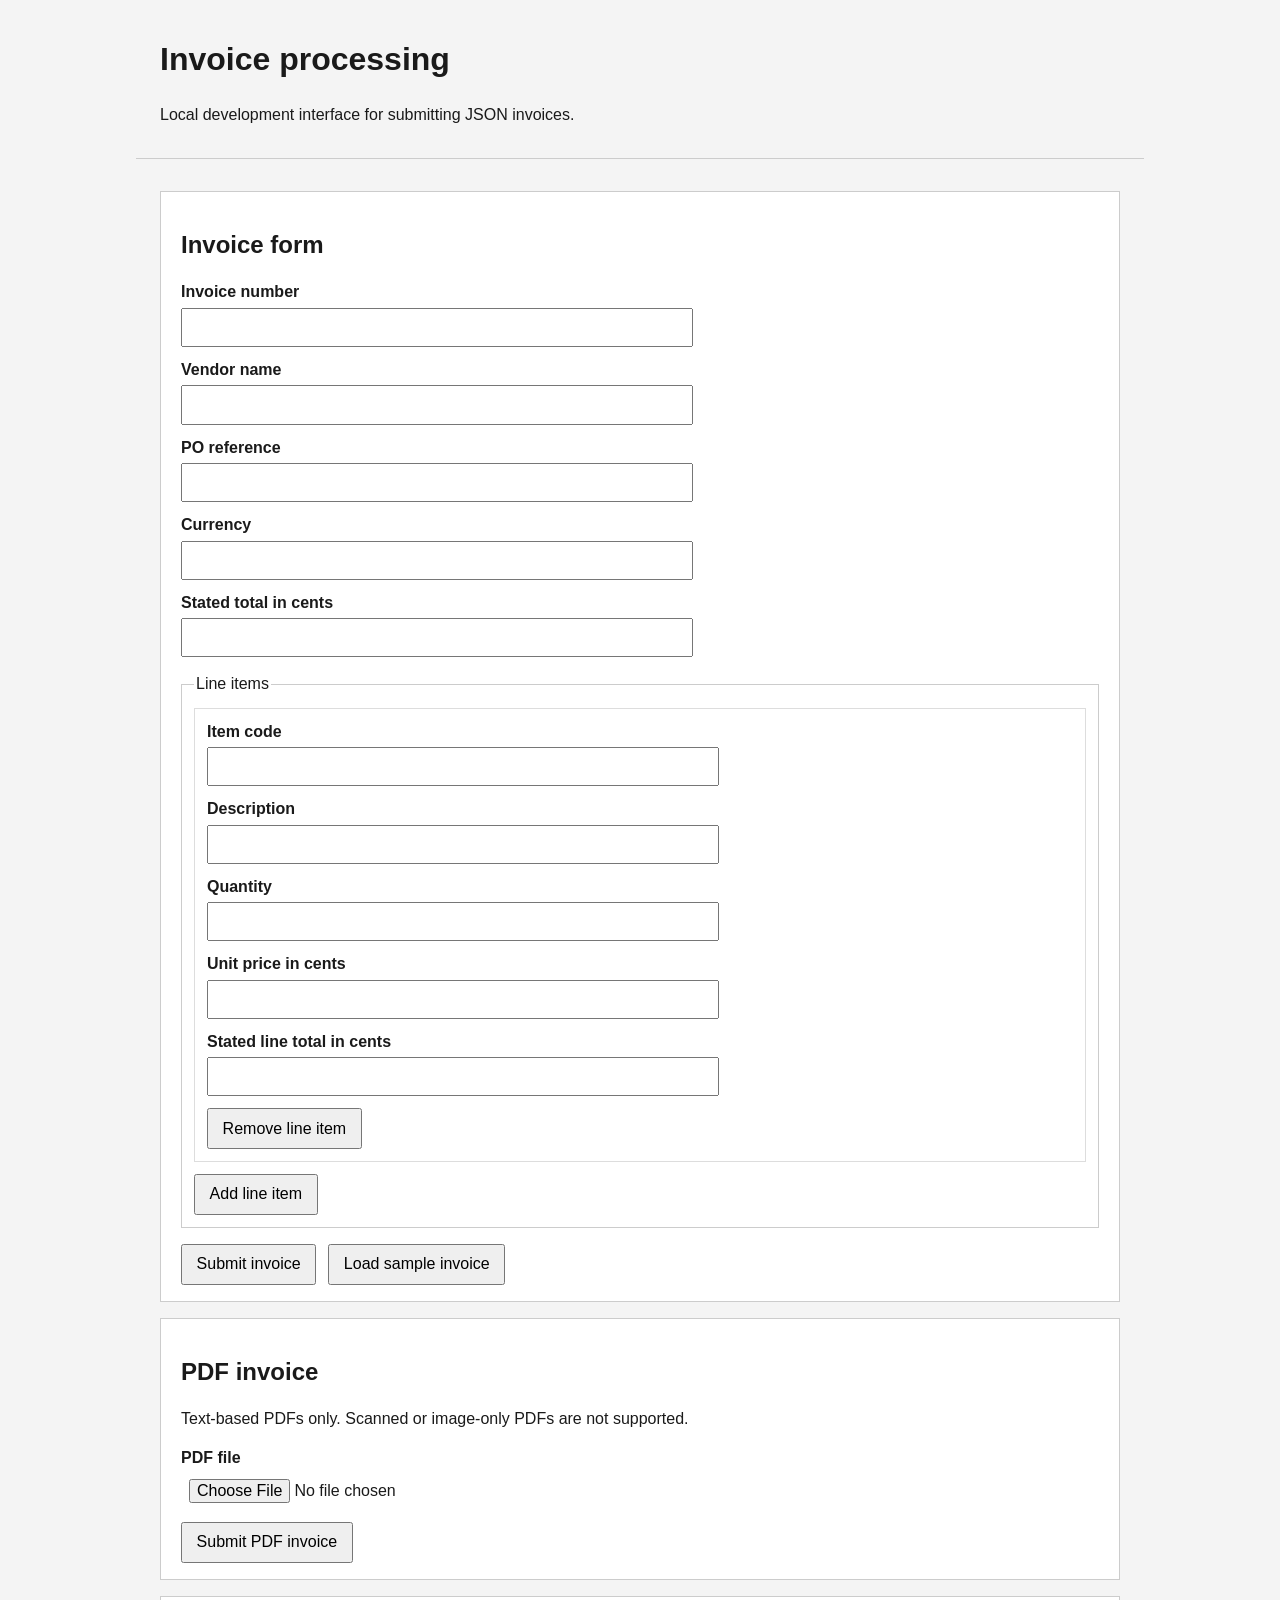
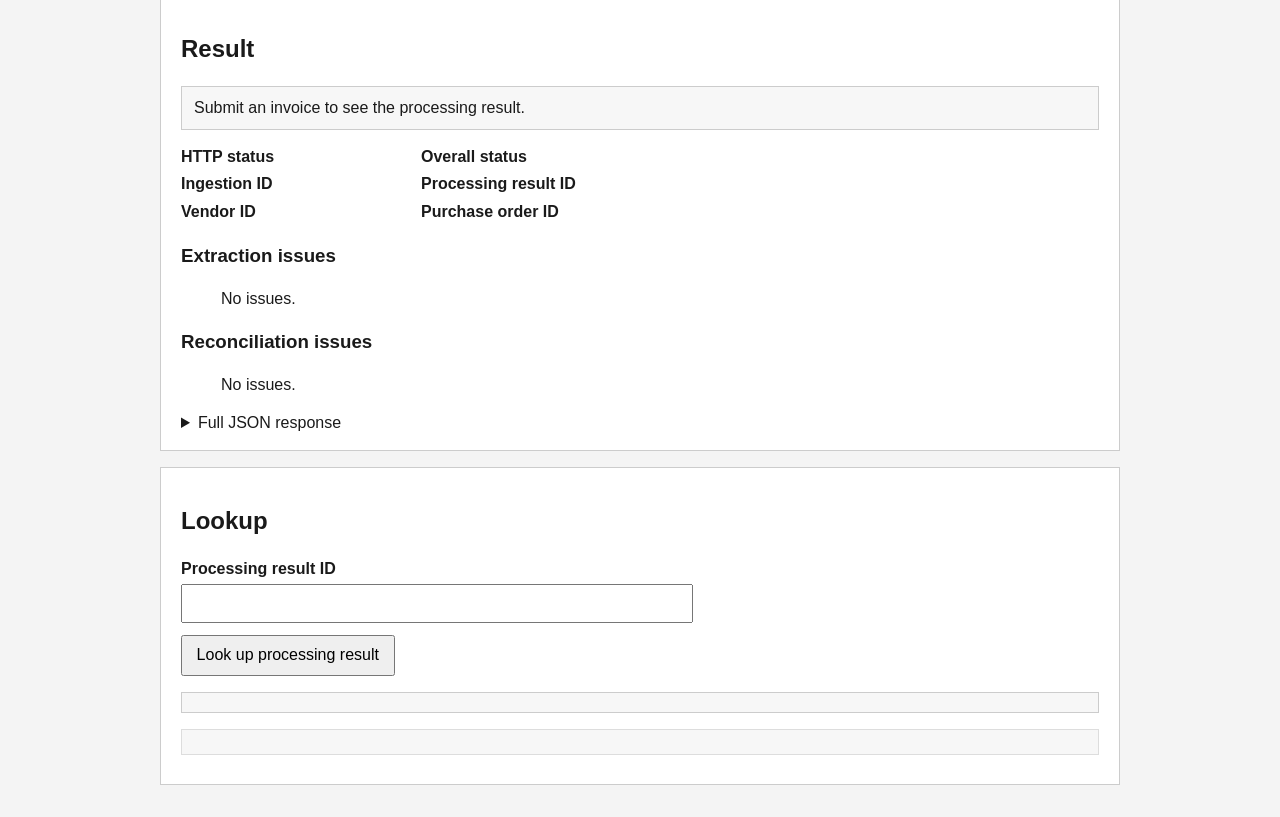
<file: static/index.html>
<!DOCTYPE html>
<html lang="en">
  <head>
    <meta charset="utf-8">
    <meta name="viewport" content="width=device-width, initial-scale=1">
    <title>Invoice processing</title>
    <link rel="stylesheet" href="/static/styles.css">
  </head>
  <body>
    <header>
      <h1>Invoice processing</h1>
      <p>Local development interface for submitting JSON invoices.</p>
    </header>

    <main>
      <section id="invoice-form-section" aria-labelledby="invoice-form-heading">
        <h2 id="invoice-form-heading">Invoice form</h2>
        <form id="invoice-form">
          <div class="field">
            <label for="invoice-number">Invoice number</label>
            <input id="invoice-number" name="invoice_number" type="text" required>
          </div>
          <div class="field">
            <label for="vendor-name">Vendor name</label>
            <input id="vendor-name" name="vendor_name" type="text" required>
          </div>
          <div class="field">
            <label for="po-reference">PO reference</label>
            <input id="po-reference" name="po_reference" type="text" required>
          </div>
          <div class="field">
            <label for="currency">Currency</label>
            <input id="currency" name="currency" type="text" required maxlength="3">
          </div>
          <div class="field">
            <label for="stated-total-cents">Stated total in cents</label>
            <input id="stated-total-cents" name="stated_total_cents" type="number" required>
          </div>

          <fieldset>
            <legend>Line items</legend>
            <div id="line-items">
              <div class="line-item" data-line-item="true">
                <div class="field">
                  <label for="item-code-1">Item code</label>
                  <input id="item-code-1" name="item_code" type="text" required>
                </div>
                <div class="field">
                  <label for="description-1">Description</label>
                  <input id="description-1" name="description" type="text" required>
                </div>
                <div class="field">
                  <label for="quantity-1">Quantity</label>
                  <input id="quantity-1" name="quantity" type="number" required>
                </div>
                <div class="field">
                  <label for="unit-price-1">Unit price in cents</label>
                  <input id="unit-price-1" name="unit_price_cents" type="number" required>
                </div>
                <div class="field">
                  <label for="line-total-1">Stated line total in cents</label>
                  <input id="line-total-1" name="stated_line_total_cents" type="number" required>
                </div>
                <button type="button" class="remove-line-item">Remove line item</button>
              </div>
            </div>
            <button type="button" id="add-line-item">Add line item</button>
          </fieldset>

          <div class="actions">
            <button type="submit" id="submit-invoice">Submit invoice</button>
            <button type="button" id="load-sample">Load sample invoice</button>
          </div>
        </form>
      </section>

      <section id="pdf-upload-section" aria-labelledby="pdf-upload-heading">
        <h2 id="pdf-upload-heading">PDF invoice</h2>
        <p>Text-based PDFs only. Scanned or image-only PDFs are not supported.</p>
        <form id="pdf-form">
          <div class="field">
            <label for="pdf-file">PDF file</label>
            <input id="pdf-file" name="file" type="file" accept=".pdf,application/pdf" required>
          </div>
          <button type="submit" id="submit-pdf">Submit PDF invoice</button>
        </form>
      </section>

      <section id="result-panel" aria-labelledby="result-heading">
        <h2 id="result-heading">Result</h2>
        <p id="result-message" class="status-message" aria-live="polite">
          Submit an invoice to see the processing result.
        </p>
        <dl id="result-summary" hidden>
          <div>
            <dt>HTTP status</dt>
            <dd id="result-http-status"></dd>
          </div>
          <div>
            <dt>Overall status</dt>
            <dd id="result-status"></dd>
          </div>
          <div>
            <dt>Ingestion ID</dt>
            <dd id="result-ingestion-id"></dd>
          </div>
          <div>
            <dt>Processing result ID</dt>
            <dd id="result-processing-id"></dd>
          </div>
          <div>
            <dt>Vendor ID</dt>
            <dd id="result-vendor-id"></dd>
          </div>
          <div>
            <dt>Purchase order ID</dt>
            <dd id="result-po-id"></dd>
          </div>
        </dl>
        <h3>Extraction issues</h3>
        <ul id="result-extraction-issues"></ul>
        <h3>Reconciliation issues</h3>
        <ul id="result-issues"></ul>
        <details id="result-json-details">
          <summary>Full JSON response</summary>
          <pre id="result-json"></pre>
        </details>
      </section>

      <section id="lookup-panel" aria-labelledby="lookup-heading">
        <h2 id="lookup-heading">Lookup</h2>
        <form id="lookup-form">
          <div class="field">
            <label for="lookup-id">Processing result ID</label>
            <input id="lookup-id" name="processing_result_id" type="number" min="1" required>
          </div>
          <button type="submit" id="lookup-submit">Look up processing result</button>
        </form>
        <p id="lookup-message" class="status-message" aria-live="polite"></p>
        <pre id="lookup-json"></pre>
      </section>
    </main>

    <script src="/static/app.js"></script>
  </body>
</html>
</file>
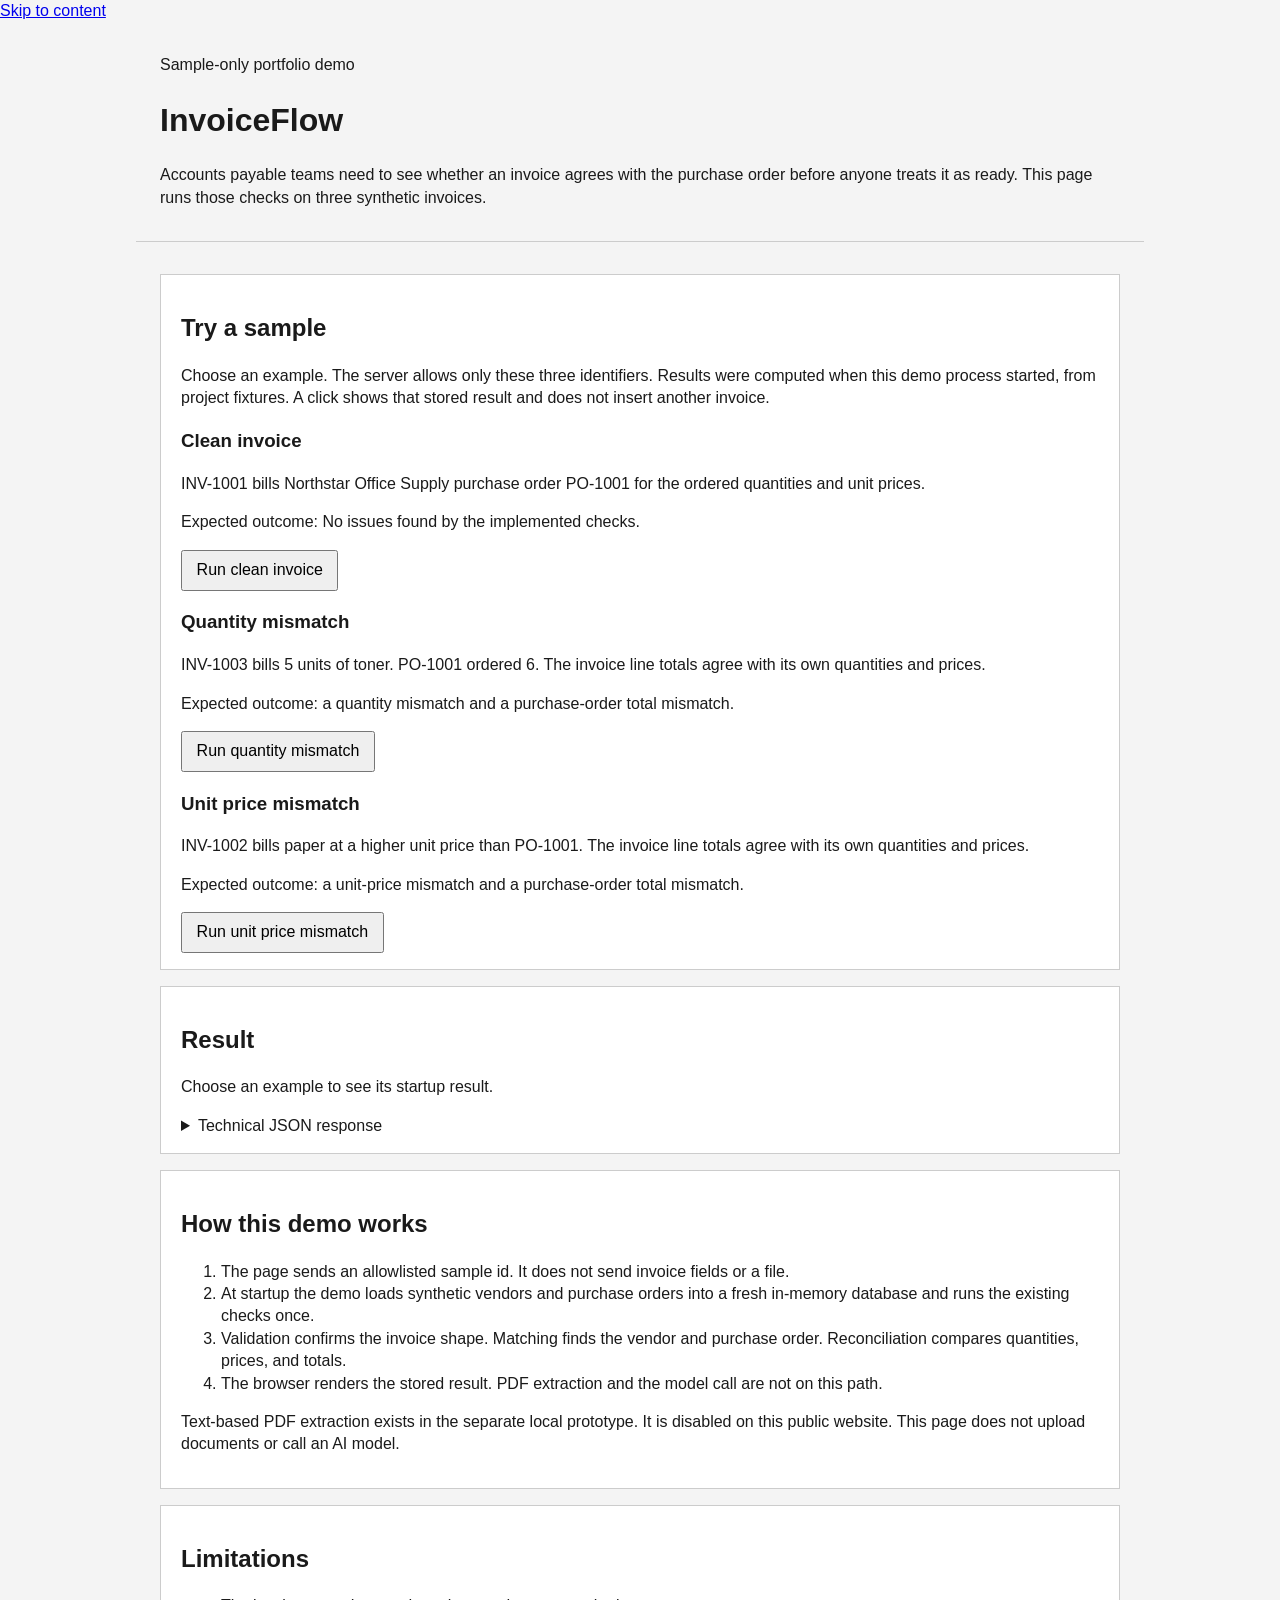
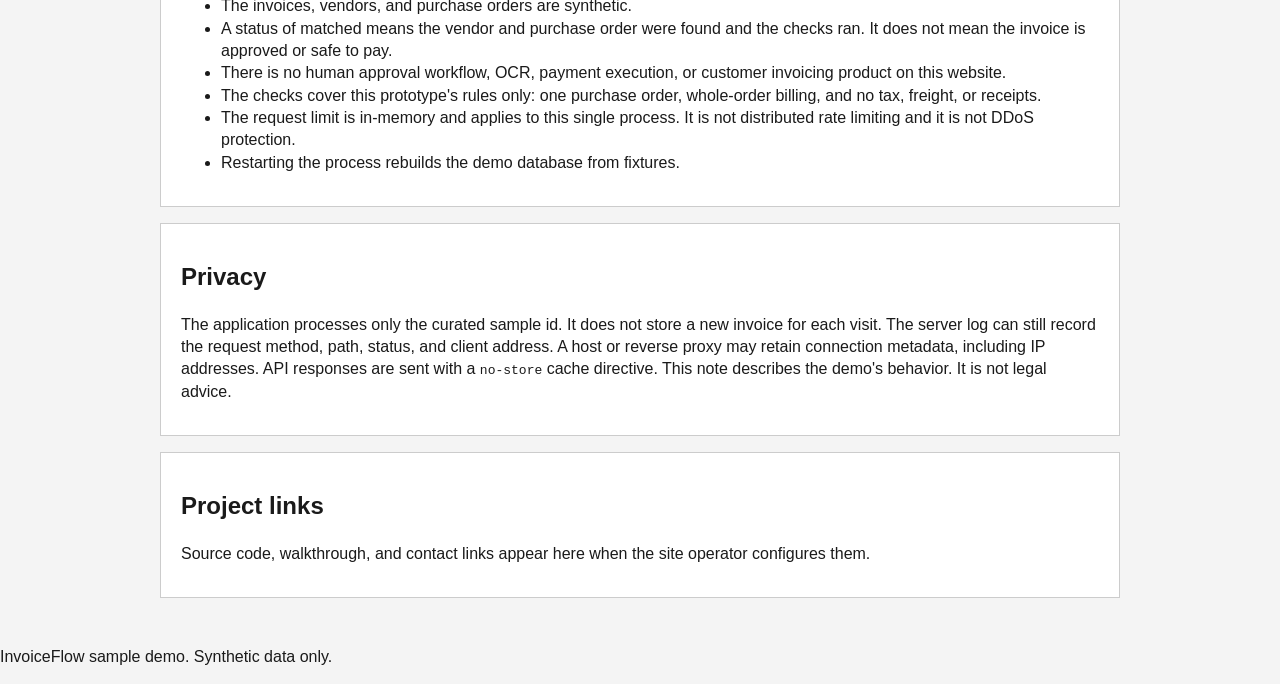
<file: static/demo/index.html>
<!DOCTYPE html>
<html lang="en">
  <head>
    <meta charset="utf-8">
    <meta name="viewport" content="width=device-width, initial-scale=1">
    <title>InvoiceFlow demo</title>
    <link rel="stylesheet" href="/static/styles.css">
  </head>
  <body>
    <a class="skip-link" href="#main">Skip to content</a>
    <header class="site-header">
      <p class="eyebrow">Sample-only portfolio demo</p>
      <h1>InvoiceFlow</h1>
      <p class="lede">
        Accounts payable teams need to see whether an invoice agrees with the
        purchase order before anyone treats it as ready. This page runs those
        checks on three synthetic invoices.
      </p>
    </header>

    <main id="main">
      <section aria-labelledby="try-heading">
        <h2 id="try-heading">Try a sample</h2>
        <p>
          Choose an example. The server allows only these three identifiers.
          Results were computed when this demo process started, from project
          fixtures. A click shows that stored result and does not insert another
          invoice.
        </p>
        <div class="example-list">
          <article class="example-card">
            <h3>Clean invoice</h3>
            <p>
              INV-1001 bills Northstar Office Supply purchase order PO-1001
              for the ordered quantities and unit prices.
            </p>
            <p>Expected outcome: No issues found by the implemented checks.</p>
            <button type="button" data-sample-id="valid">Run clean invoice</button>
          </article>
          <article class="example-card">
            <h3>Quantity mismatch</h3>
            <p>
              INV-1003 bills 5 units of toner. PO-1001 ordered 6. The invoice
              line totals agree with its own quantities and prices.
            </p>
            <p>
              Expected outcome: a quantity mismatch and a purchase-order total
              mismatch.
            </p>
            <button type="button" data-sample-id="quantity-mismatch">
              Run quantity mismatch
            </button>
          </article>
          <article class="example-card">
            <h3>Unit price mismatch</h3>
            <p>
              INV-1002 bills paper at a higher unit price than PO-1001. The
              invoice line totals agree with its own quantities and prices.
            </p>
            <p>
              Expected outcome: a unit-price mismatch and a purchase-order
              total mismatch.
            </p>
            <button type="button" data-sample-id="price-mismatch">
              Run unit price mismatch
            </button>
          </article>
        </div>
      </section>

      <section id="result-section" aria-labelledby="result-heading">
        <h2 id="result-heading" tabindex="-1">Result</h2>
        <p id="result-status" class="status" role="status" aria-live="polite">
          Choose an example to see its startup result.
        </p>
        <article id="result-card" class="result-card" hidden>
          <h3 id="result-title"></h3>
          <p id="result-scenario"></p>
          <p id="result-timing"></p>
          <dl>
            <div>
              <dt>Invoice number</dt>
              <dd id="result-invoice-number"></dd>
            </div>
            <div>
              <dt>Processing status</dt>
              <dd id="result-processing-status"></dd>
            </div>
            <div>
              <dt>Vendor record</dt>
              <dd id="result-vendor-id"></dd>
            </div>
            <div>
              <dt>Purchase order record</dt>
              <dd id="result-po-id"></dd>
            </div>
          </dl>
          <p id="result-meaning"></p>
          <h4>Issues found by the implemented checks</h4>
          <ul id="result-issues"></ul>
        </article>
        <details id="result-json-details">
          <summary>Technical JSON response</summary>
          <pre id="result-json"></pre>
        </details>
      </section>

      <section aria-labelledby="workflow-heading">
        <h2 id="workflow-heading">How this demo works</h2>
        <ol class="workflow">
          <li>The page sends an allowlisted sample id. It does not send invoice fields or a file.</li>
          <li>At startup the demo loads synthetic vendors and purchase orders into a fresh in-memory database and runs the existing checks once.</li>
          <li>Validation confirms the invoice shape. Matching finds the vendor and purchase order. Reconciliation compares quantities, prices, and totals.</li>
          <li>The browser renders the stored result. PDF extraction and the model call are not on this path.</li>
        </ol>
        <p>
          Text-based PDF extraction exists in the separate local prototype. It
          is disabled on this public website. This page does not upload
          documents or call an AI model.
        </p>
      </section>

      <section aria-labelledby="limits-heading">
        <h2 id="limits-heading">Limitations</h2>
        <ul>
          <li>The invoices, vendors, and purchase orders are synthetic.</li>
          <li>A status of matched means the vendor and purchase order were found and the checks ran. It does not mean the invoice is approved or safe to pay.</li>
          <li>There is no human approval workflow, OCR, payment execution, or customer invoicing product on this website.</li>
          <li>The checks cover this prototype's rules only: one purchase order, whole-order billing, and no tax, freight, or receipts.</li>
          <li>The request limit is in-memory and applies to this single process. It is not distributed rate limiting and it is not DDoS protection.</li>
          <li>Restarting the process rebuilds the demo database from fixtures.</li>
        </ul>
      </section>

      <section aria-labelledby="privacy-heading">
        <h2 id="privacy-heading">Privacy</h2>
        <p>
          The application processes only the curated sample id. It does not
          store a new invoice for each visit. The server log can still record
          the request method, path, status, and client address. A host or
          reverse proxy may retain connection metadata, including IP addresses.
          API responses are sent with a <code>no-store</code> cache directive.
          This note describes the demo's behavior. It is not legal advice.
        </p>
      </section>

      <section aria-labelledby="links-heading">
        <h2 id="links-heading">Project links</h2>
        <p id="links-note">
          Source code, walkthrough, and contact links appear here when the
          site operator configures them.
        </p>
        <ul id="project-link-list"></ul>
      </section>
    </main>

    <footer class="site-footer">
      <p>InvoiceFlow sample demo. Synthetic data only.</p>
    </footer>
    <script src="/static/app.js"></script>
  </body>
</html>
</file>
<file: static/styles.css>
body {
  font-family: Helvetica, Arial, sans-serif;
  color: #1a1a1a;
  background: #f4f4f4;
  margin: 0;
  line-height: 1.4;
}

header,
main {
  max-width: 960px;
  margin: 0 auto;
  padding: 1rem 1.5rem;
}

header {
  border-bottom: 1px solid #ccc;
}

section {
  background: #fff;
  border: 1px solid #ccc;
  padding: 1rem 1.25rem;
  margin: 1rem 0;
}

.field {
  margin-bottom: 0.75rem;
}

label {
  display: block;
  font-weight: 600;
  margin-bottom: 0.25rem;
}

input {
  width: 100%;
  max-width: 32rem;
  box-sizing: border-box;
  padding: 0.4rem 0.5rem;
  font: inherit;
}

fieldset {
  border: 1px solid #ccc;
  margin: 1rem 0;
  padding: 0.75rem;
}

.line-item {
  border: 1px solid #ddd;
  padding: 0.75rem;
  margin-bottom: 0.75rem;
}

.actions {
  display: flex;
  gap: 0.75rem;
  flex-wrap: wrap;
}

button {
  font: inherit;
  padding: 0.45rem 0.85rem;
  cursor: pointer;
}

button:disabled {
  cursor: not-allowed;
  opacity: 0.6;
}

dl {
  display: grid;
  grid-template-columns: 14rem 1fr;
  gap: 0.35rem 1rem;
}

dt {
  font-weight: 600;
}

.status-message {
  padding: 0.6rem 0.75rem;
  border: 1px solid #ccc;
  background: #f7f7f7;
}

.status-success {
  border-color: #2f6f3e;
  background: #e7f6ea;
}

.status-warning {
  border-color: #8a6d00;
  background: #fff6d6;
}

.status-error {
  border-color: #8a1f1f;
  background: #f8e4e4;
}

pre {
  overflow: auto;
  background: #f7f7f7;
  border: 1px solid #ddd;
  padding: 0.75rem;
  white-space: pre-wrap;
}

#result-issues:empty::before,
#result-extraction-issues:empty::before {
  content: "No issues.";
}
</file>
